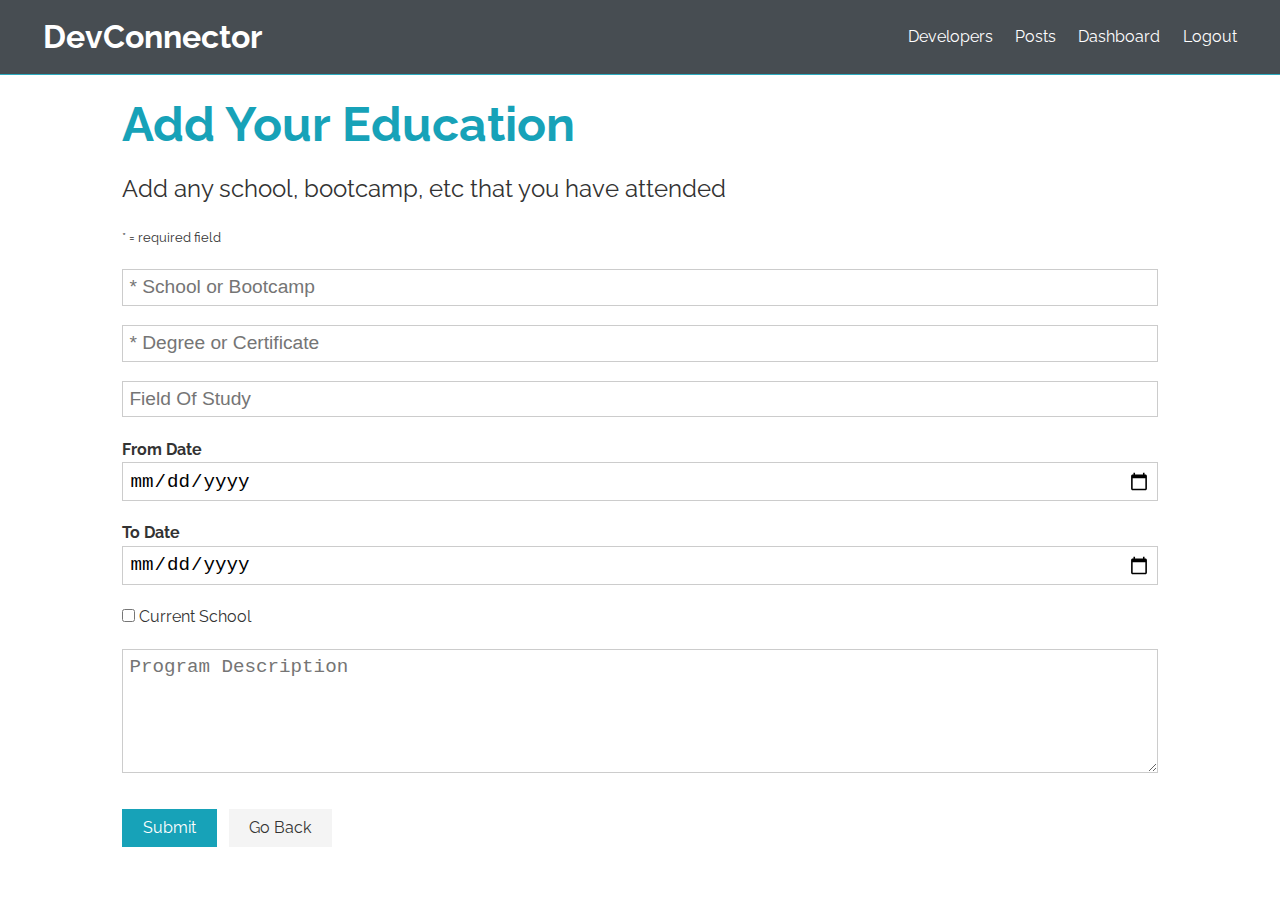
<file: add-education.html>
<!DOCTYPE html>
<html lang="en">
  <head>
    <meta charset="UTF-8" />
    <meta name="viewport" content="width=device-width, initial-scale=1.0" />
    <meta http-equiv="X-UA-Compatible" content="ie=edge" />
    <link
      href="https://fonts.googleapis.com/css?family=Raleway"
      rel="stylesheet"
    />
    <link
      rel="stylesheet"
      href="https://use.fontawesome.com/releases/v5.8.1/css/all.css"
      integrity="sha384-50oBUHEmvpQ+1lW4y57PTFmhCaXp0ML5d60M1M7uH2+nqUivzIebhndOJK28anvf"
      crossorigin="anonymous"
    />

    <link rel="stylesheet" href="css/style.min.css" />
    <title>Welcome To The Developer Connector</title>
  </head>
  <body>
    <nav class="navbar bg-dark">
      <h1>
        <a href="index.html"><i class="fas fa-code"></i> DevConnector</a>
      </h1>
      <ul>
        <li><a href="profiles.html">Developers</a></li>
        <li><a href="posts.html">Posts</a></li>
        <li>
          <a href="dashboard.html" title="Dashboard"
            ><i class="fas fa-user"></i>
            <span class="hide-sm">Dashboard</span></a
          >
        </li>
        <li>
          <a href="login.html" title="Logout">
            <i class="fas fa-sign-out-alt"></i>
            <span class="hide-sm">Logout</span></a
          >
        </li>
      </ul>
    </nav>
    <section class="container">
      <h1 class="large text-primary">
        Add Your Education
      </h1>
      <p class="lead">
        <i class="fas fa-graduation-cap"></i> Add any school, bootcamp, etc that
        you have attended
      </p>
      <small>* = required field</small>
      <form class="form">
        <div class="form-group">
          <input
            type="text"
            placeholder="* School or Bootcamp"
            name="school"
            required
          />
        </div>
        <div class="form-group">
          <input
            type="text"
            placeholder="* Degree or Certificate"
            name="degree"
            required
          />
        </div>
        <div class="form-group">
          <input type="text" placeholder="Field Of Study" name="fieldofstudy" />
        </div>
        <div class="form-group">
          <h4>From Date</h4>
          <input type="date" name="from" />
        </div>
        <div class="form-group">
          <h4>To Date</h4>
          <input type="date" name="to" />
        </div>
        <div class="form-group">
          <p>
            <input type="checkbox" name="current" value="" /> Current School
          </p>
        </div>
        <div class="form-group">
          <textarea
            name="description"
            cols="30"
            rows="5"
            placeholder="Program Description"
          ></textarea>
        </div>
        <input type="submit" class="btn btn-primary my-1" />
        <a class="btn my-1" href="dashboard.html">Go Back</a>
      </form>
    </section>
  </body>
</html>
</file>
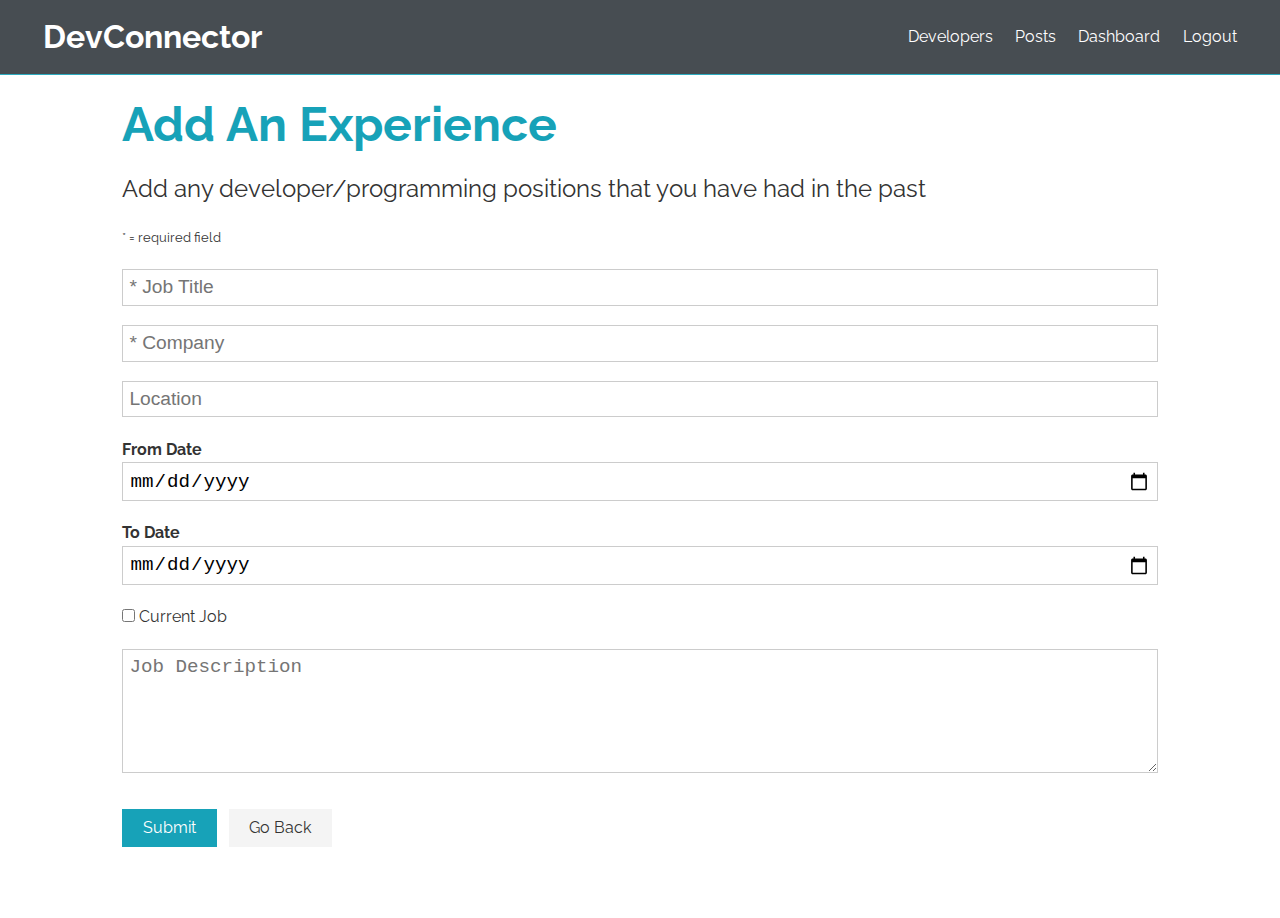
<file: add-experience.html>
<!DOCTYPE html>
<html lang="en">
  <head>
    <meta charset="UTF-8" />
    <meta name="viewport" content="width=device-width, initial-scale=1.0" />
    <meta http-equiv="X-UA-Compatible" content="ie=edge" />
    <link
      href="https://fonts.googleapis.com/css?family=Raleway"
      rel="stylesheet"
    />
    <link
      rel="stylesheet"
      href="https://use.fontawesome.com/releases/v5.8.1/css/all.css"
      integrity="sha384-50oBUHEmvpQ+1lW4y57PTFmhCaXp0ML5d60M1M7uH2+nqUivzIebhndOJK28anvf"
      crossorigin="anonymous"
    />

    <link rel="stylesheet" href="css/style.min.css" />
    <title>Welcome To The Developer Connector</title>
  </head>
  <body>
    <nav class="navbar bg-dark">
      <h1>
        <a href="index.html"><i class="fas fa-code"></i> DevConnector</a>
      </h1>
      <ul>
        <li><a href="profiles.html">Developers</a></li>
        <li><a href="posts.html">Posts</a></li>
        <li>
          <a href="dashboard.html" title="Dashboard"
            ><i class="fas fa-user"></i>
            <span class="hide-sm">Dashboard</span></a
          >
        </li>
        <li>
          <a href="login.html" title="Logout">
            <i class="fas fa-sign-out-alt"></i>
            <span class="hide-sm">Logout</span></a
          >
        </li>
      </ul>
    </nav>
    <section class="container">
      <h1 class="large text-primary">
        Add An Experience
      </h1>
      <p class="lead">
        <i class="fas fa-code-branch"></i> Add any developer/programming
        positions that you have had in the past
      </p>
      <small>* = required field</small>
      <form class="form">
        <div class="form-group">
          <input type="text" placeholder="* Job Title" name="title" required />
        </div>
        <div class="form-group">
          <input type="text" placeholder="* Company" name="company" required />
        </div>
        <div class="form-group">
          <input type="text" placeholder="Location" name="location" />
        </div>
        <div class="form-group">
          <h4>From Date</h4>
          <input type="date" name="from" />
        </div>
        <div class="form-group">
          <h4>To Date</h4>
          <input type="date" name="to" />
        </div>
        <div class="form-group">
          <p><input type="checkbox" name="current" value="" /> Current Job</p>
        </div>
        <div class="form-group">
          <textarea
            name="description"
            cols="30"
            rows="5"
            placeholder="Job Description"
          ></textarea>
        </div>
        <input type="submit" class="btn btn-primary my-1" />
        <a class="btn my-1" href="dashboard.html">Go Back</a>
      </form>
    </section>
  </body>
</html>
</file>
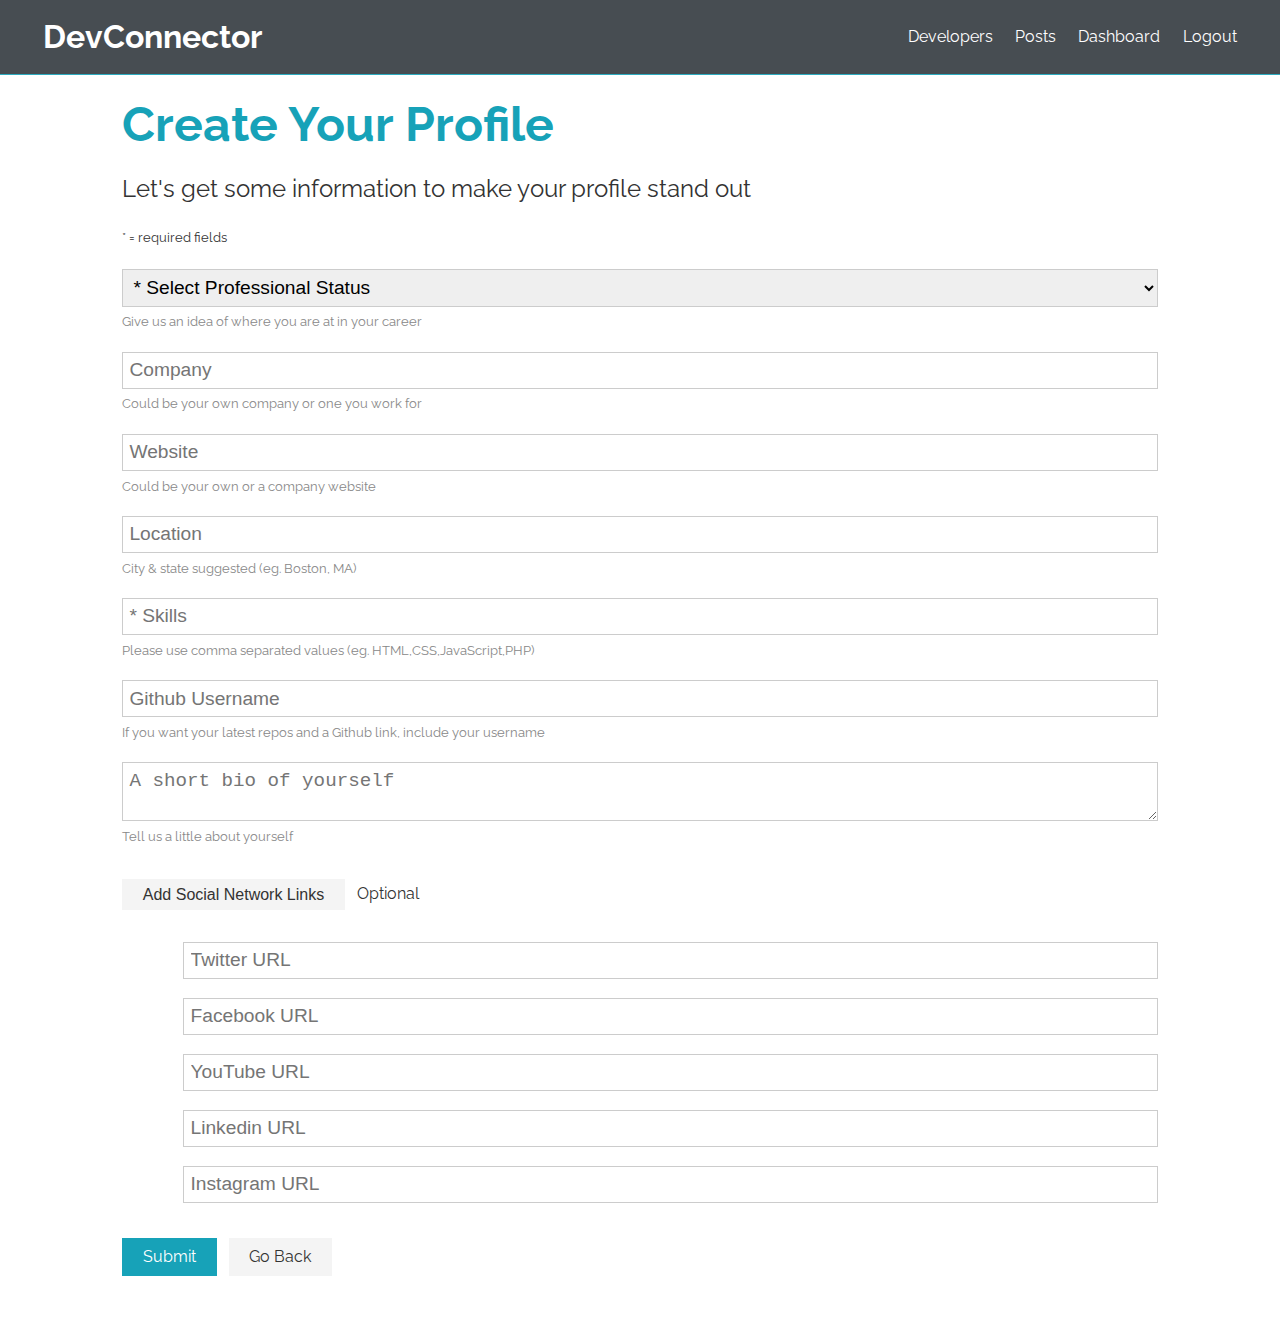
<file: create-profile.html>
<!DOCTYPE html>
<html lang="en">
  <head>
    <meta charset="UTF-8" />
    <meta name="viewport" content="width=device-width, initial-scale=1.0" />
    <meta http-equiv="X-UA-Compatible" content="ie=edge" />
    <link
      rel="stylesheet"
      href="https://use.fontawesome.com/releases/v5.8.1/css/all.css"
      integrity="sha384-50oBUHEmvpQ+1lW4y57PTFmhCaXp0ML5d60M1M7uH2+nqUivzIebhndOJK28anvf"
      crossorigin="anonymous"
    />
    <link
      href="https://fonts.googleapis.com/css?family=Raleway"
      rel="stylesheet"
    />

    <link rel="stylesheet" href="css/style.min.css" />
    <title>Welcome to the DevConnector</title>
  </head>
  <body>
    <nav class="navbar bg-dark">
      <h1>
        <a href="dashboard.html"> <i class="fas fa-code"></i> DevConnector </a>
      </h1>
      <ul>
        <li><a href="profiles.html">Developers</a></li>
        <li><a href="posts.html">Posts</a></li>
        <li>
          <a href="dashboard.html">
            <i class="fas fa-user"></i>
            <span class="hide-sm"> Dashboard</span></a
          >
        </li>
        <li>
          <a href="login.html">
            <i class="fas fa-sign-out-alt"></i>
            <span class="hide-sm"> Logout</span></a
          >
        </li>
      </ul>
    </nav>
    <section class="container">
      <h1 class="large text-primary">
        Create Your Profile
      </h1>
      <p class="lead">
        <i class="fas fa-user"></i> Let's get some information to make your
        profile stand out
      </p>
      <small>* = required fields</small>
      <form class="form">
        <div class="form-group">
          <select name="status">
            <option value="0">* Select Professional Status</option>
            <option value="Developer">Developer</option>
            <option value="Junior Developer">Junior Developer</option>
            <option value="Senior Developer">Senior Developer</option>
            <option value="Manager">Manager</option>
            <option value="Student or Learning">Student or Learning</option>
            <option value="Instructor">Instructor or Teacher</option>
            <option value="Intern">Intern</option>
            <option value="Other">Other</option>
          </select>
          <small class="form-text"
            >Give us an idea of where you are at in your career</small
          >
        </div>
        <div class="form-group">
          <input type="text" placeholder="Company" name="company" />
          <small class="form-text"
            >Could be your own company or one you work for</small
          >
        </div>
        <div class="form-group">
          <input type="text" placeholder="Website" name="website" />
          <small class="form-text"
            >Could be your own or a company website</small
          >
        </div>
        <div class="form-group">
          <input type="text" placeholder="Location" name="location" />
          <small class="form-text"
            >City & state suggested (eg. Boston, MA)</small
          >
        </div>
        <div class="form-group">
          <input type="text" placeholder="* Skills" name="skills" />
          <small class="form-text"
            >Please use comma separated values (eg.
            HTML,CSS,JavaScript,PHP)</small
          >
        </div>
        <div class="form-group">
          <input
            type="text"
            placeholder="Github Username"
            name="githubusername"
          />
          <small class="form-text"
            >If you want your latest repos and a Github link, include your
            username</small
          >
        </div>
        <div class="form-group">
          <textarea placeholder="A short bio of yourself" name="bio"></textarea>
          <small class="form-text">Tell us a little about yourself</small>
        </div>

        <div class="my-2">
          <button type="button" class="btn btn-light">
            Add Social Network Links
          </button>
          <span>Optional</span>
        </div>

        <div class="form-group social-input">
          <i class="fab fa-twitter fa-2x"></i>
          <input type="text" placeholder="Twitter URL" name="twitter" />
        </div>

        <div class="form-group social-input">
          <i class="fab fa-facebook fa-2x"></i>
          <input type="text" placeholder="Facebook URL" name="facebook" />
        </div>

        <div class="form-group social-input">
          <i class="fab fa-youtube fa-2x"></i>
          <input type="text" placeholder="YouTube URL" name="youtube" />
        </div>

        <div class="form-group social-input">
          <i class="fab fa-linkedin fa-2x"></i>
          <input type="text" placeholder="Linkedin URL" name="linkedin" />
        </div>

        <div class="form-group social-input">
          <i class="fab fa-instagram fa-2x"></i>
          <input type="text" placeholder="Instagram URL" name="instagram" />
        </div>
        <input type="submit" class="btn btn-primary my-1" />
        <a class="btn btn-light my-1" href="dashboard.html">Go Back</a>
      </form>
    </section>
  </body>
</html>
</file>
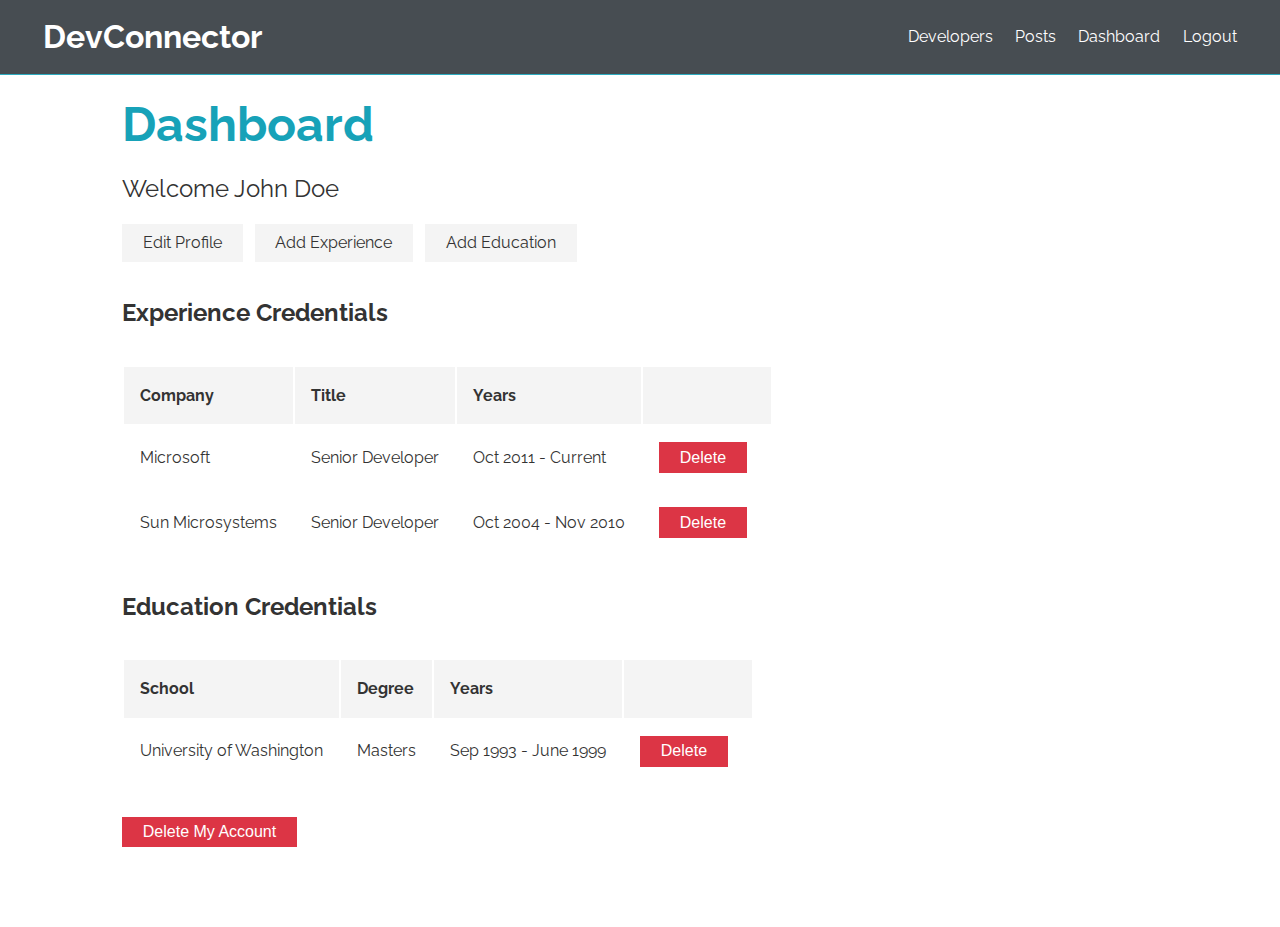
<file: dashboard.html>
<!DOCTYPE html>
<html lang="en">
  <head>
    <meta charset="UTF-8" />
    <meta name="viewport" content="width=device-width, initial-scale=1.0" />
    <meta http-equiv="X-UA-Compatible" content="ie=edge" />
    <link
      rel="stylesheet"
      href="https://use.fontawesome.com/releases/v5.8.1/css/all.css"
      integrity="sha384-50oBUHEmvpQ+1lW4y57PTFmhCaXp0ML5d60M1M7uH2+nqUivzIebhndOJK28anvf"
      crossorigin="anonymous"
    />
    <link
      href="https://fonts.googleapis.com/css?family=Raleway"
      rel="stylesheet"
    />

    <link rel="stylesheet" href="css/style.min.css" />
    <title>Welcome to the DevConnector</title>
  </head>
  <body>
    <nav class="navbar bg-dark">
      <h1>
        <a href="dashboard.html"> <i class="fas fa-code"></i> DevConnector </a>
      </h1>
      <ul>
        <li><a href="profiles.html">Developers</a></li>
        <li><a href="posts.html">Posts</a></li>
        <li>
          <a href="dashboard.html">
            <i class="fas fa-user"></i>
            <span class="hide-sm"> Dashboard</span></a
          >
        </li>
        <li>
          <a href="login.html">
            <i class="fas fa-sign-out-alt"></i>
            <span class="hide-sm"> Logout</span></a
          >
        </li>
      </ul>
    </nav>
    <section class="container">
      <h1 class="large text-primary">
        Dashboard
      </h1>
      <p class="lead"><i class="fas fa-user"></i> Welcome John Doe</p>
      <div class="dash-buttons">
        <a href="create-profile.html" class="btn">
          <i class="fas fa-user-circle text-primary"></i> Edit Profile
        </a>
        <a href="add-experience.html" class="btn">
          <i class="fab fa-black-tie text-primary"></i> Add Experience
        </a>
        <a href="add-education.html" class="btn">
          <i class="fas fa-graduation-cap text-primary"></i> Add Education
        </a>
      </div>

      <h2 class="my-2">
        Experience Credentials
      </h2>
      <table class="table">
        <thead>
          <tr>
            <th>Company</th>
            <th class="hide-sm">Title</th>
            <th class="hide-sm">Years</th>
            <th></th>
          </tr>
        </thead>
        <tbody>
          <tr>
            <td>Microsoft</td>
            <td class="hide-sm">Senior Developer</td>
            <td class="hide-sm">
              Oct 2011 - Current
            </td>
            <td>
              <button class="btn btn-danger">
                Delete
              </button>
            </td>
          </tr>
          <tr>
            <td>Sun Microsystems</td>
            <td class="hide-sm">Senior Developer</td>
            <td class="hide-sm">
              Oct 2004 - Nov 2010
            </td>
            <td>
              <button class="btn btn-danger">
                Delete
              </button>
            </td>
          </tr>
        </tbody>
      </table>

      <h2 class="my-2">
        Education Credentials
      </h2>
      <table class="table">
        <thead>
          <tr>
            <th>School</th>
            <th class="hide-sm">Degree</th>
            <th class="hide-sm">Years</th>
            <th></th>
          </tr>
        </thead>
        <tbody>
          <tr>
            <td>University of Washington</td>
            <td class="hide-sm">Masters</td>
            <td class="hide-sm">
              Sep 1993 - June 1999
            </td>
            <td>
              <button class="btn btn-danger">
                Delete
              </button>
            </td>
          </tr>
        </tbody>
      </table>

      <div class="my-2">
        <button class="btn btn-danger">
          <i class="fas fa-user-minus"></i> Delete My Account
        </button>
      </div>
    </section>
  </body>
</html>
</file>
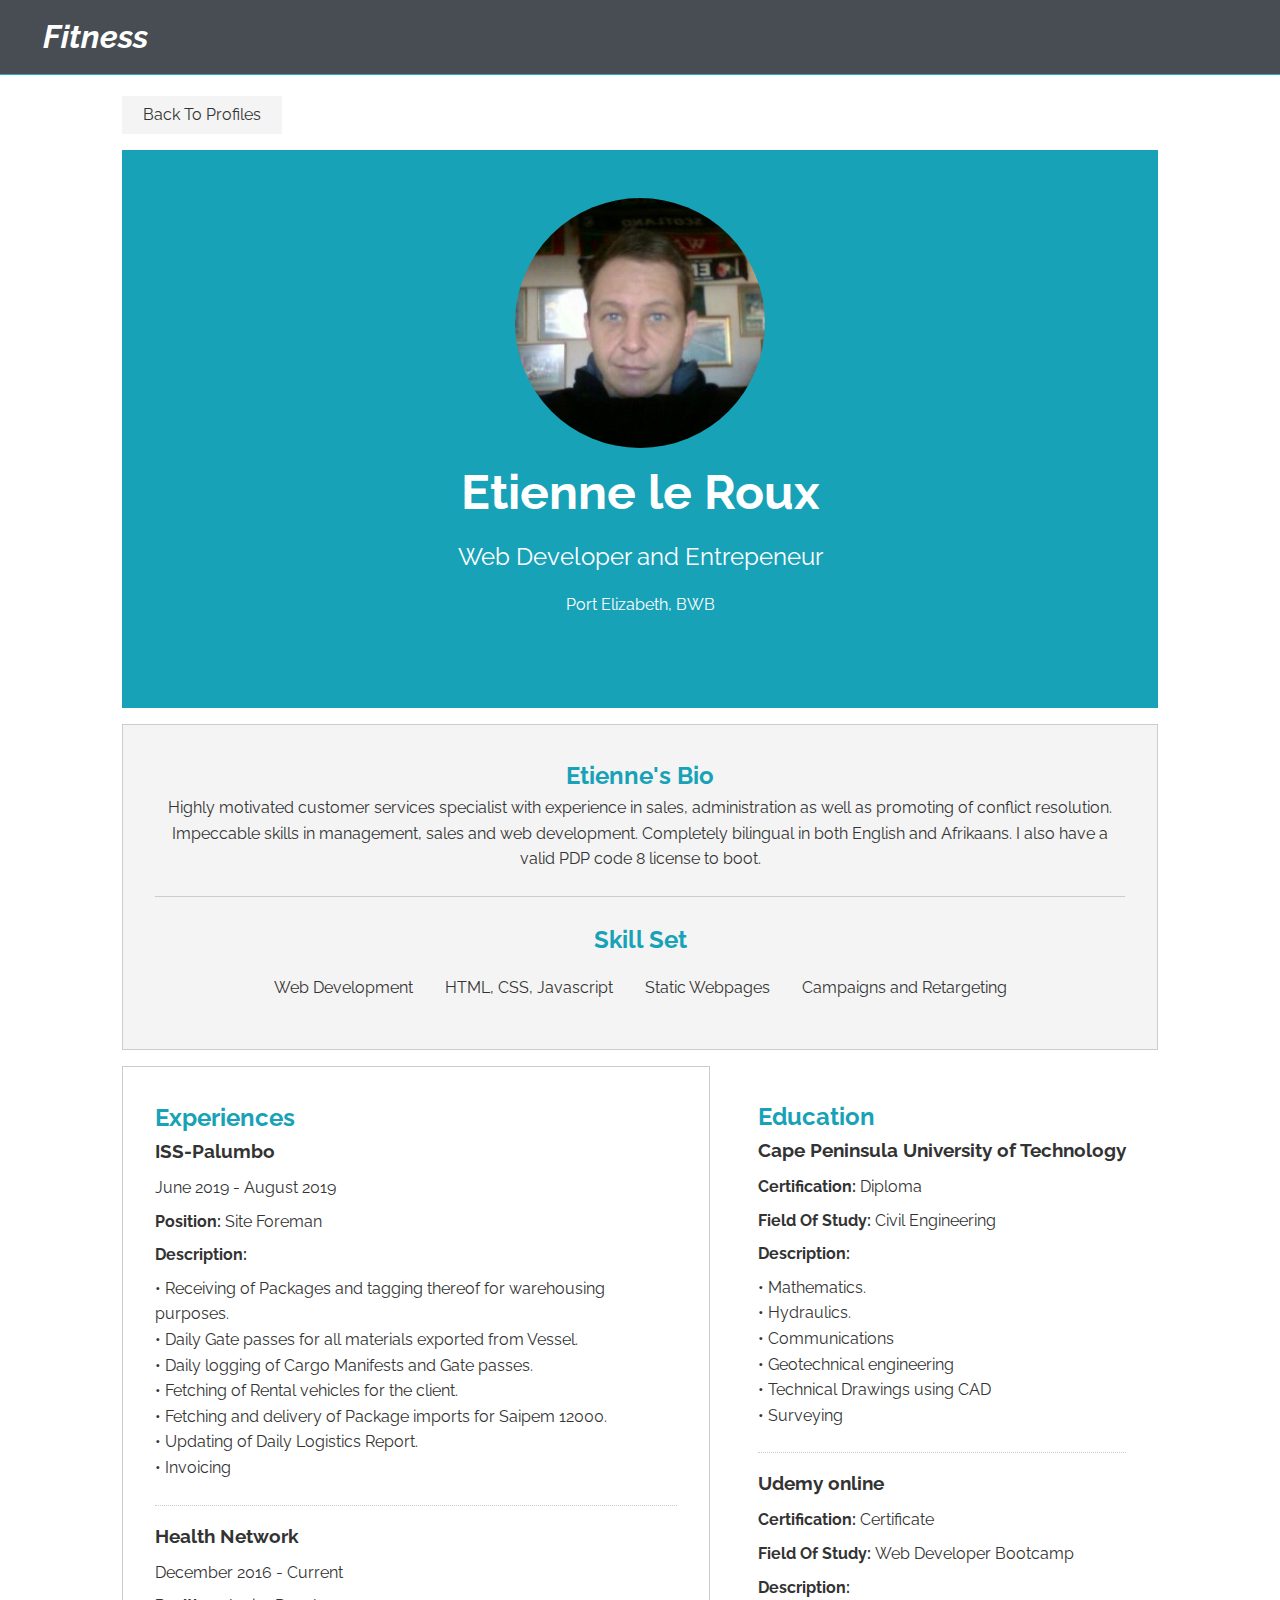
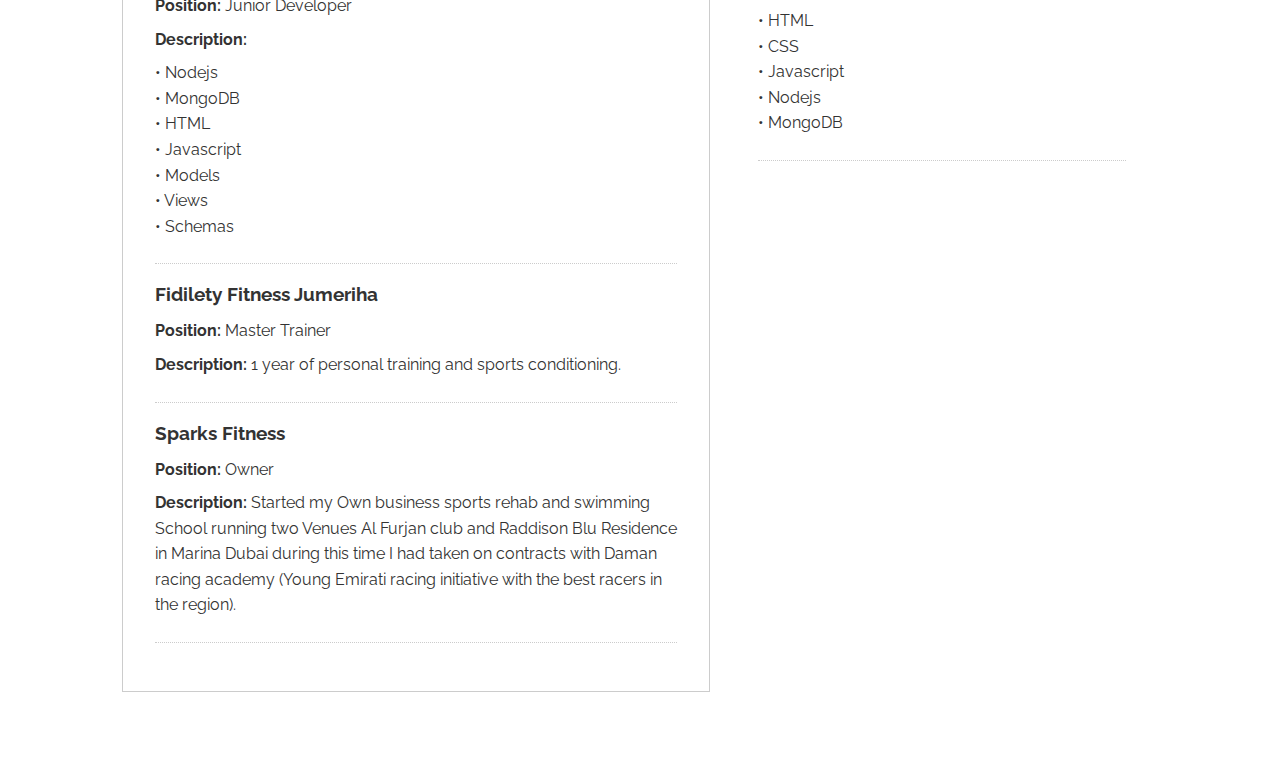
<file: etienne.html>
<!DOCTYPE html>
<html lang="en">
  <head>
    <meta charset="UTF-8" />
    <meta name="viewport" content="width=device-width, initial-scale=1.0" />
    <meta http-equiv="X-UA-Compatible" content="ie=edge" />
    <link
      rel="stylesheet"
      href="https://use.fontawesome.com/releases/v5.8.1/css/all.css"
      integrity="sha384-50oBUHEmvpQ+1lW4y57PTFmhCaXp0ML5d60M1M7uH2+nqUivzIebhndOJK28anvf"
      crossorigin="anonymous"
    />
    <link
      href="https://fonts.googleapis.com/css?family=Raleway"
      rel="stylesheet"
    />

    <link rel="stylesheet" href="css/style.min.css" />
    <title>Welcome to the FitnessConnect</title>
  </head>
  <body>
    <nav class="navbar bg-dark">
      <h1>
        <a href="index.html"> <i class="fas fa-dumbbell"> Fitness</i>
      </h1>
      <!-- <ul>
        <li><a href="profiles.html">Trainers</a></li>
        <li><a href="register.html">Register</a></li>
        <li><a href="login.html">Login</a></li>
      </ul> -->
    </nav>
    <section class="container">
      <a href="profiles.html" class="btn">Back To Profiles</a>

      <div class="profile-grid my-1">
        <!-- Top -->
        <div class="profile-top bg-primary p-2">
          <img
            class="round-img my-1"
            src="./img/me.jpg"
            alt=""
          />

          <h1 class="large">Etienne le Roux</h1>
          <p class="lead">Web Developer and Entrepeneur</p>
          <p>Port Elizabeth, BWB</p>
          <div class="icons my-1">
            <a href="#">
              <i class="fas fa-globe fa-2x"></i>
            </a>
            <a href="#">
              <i class="fab fa-twitter fa-2x"></i>
            </a>
            <a href="#">
              <i class="fab fa-facebook fa-2x"></i>
            </a>
            <a href="#">
              <i class="fab fa-linkedin fa-2x"></i>
            </a>
            <a href="#">
              <i class="fab fa-instagram fa-2x"></i>
            </a>
          </div>
        </div>
        <!-- About -->
        <div class="profile-about bg-light p-2">
          <h2 class="text-primary">Etienne's Bio</h2>
          <p>
            Highly motivated customer services specialist with experience in sales, administration as well as promoting of conflict resolution. Impeccable skills in management, sales and web development. Completely bilingual in both English and Afrikaans. I also have a valid PDP code 8 license to boot.
          </p>
          <div class="line"></div>
          <h2 class="text-primary">Skill Set</h2>
          <div class="skills">
            <div class="p-1"><i class="fas fa-check"></i> Web Development</div>
            <div class="p-1"><i class="fas fa-check"></i> HTML, CSS, Javascript</div>
            <div class="p-1"><i class="fas fa-check"></i> Static Webpages</div>
            <div class="p-1"><i class="fas fa-check"></i> Campaigns and Retargeting</div>
          </div>
        </div>
        <!-- Experience -->
        <div class="profile-exp bg-white p-2">
          <h2 class="text-primary">Experiences</h2>
          <div>
            <h3>ISS-Palumbo</h3>
            <p>June 2019 - August 2019</p>
            <p><strong>Position: </strong> Site Foreman</p>
            <p>
              <strong>Description: </strong> 
              <ul>
                <li>• Receiving of Packages and tagging thereof for warehousing purposes.</li>
                <li>• Daily Gate passes for all materials exported from Vessel.</li> 
                <li>• Daily logging of Cargo Manifests and Gate passes.</li> 
                <li>• Fetching of Rental vehicles for the client.</li> 
                <li>• Fetching and delivery of Package imports for Saipem 12000.</li>
                <li>• Updating of Daily Logistics Report.</li>
                <li>• Invoicing</li> 
              </ul>
            </p>
          </div>
          <div>
            <h3>Health Network</h3>
            <p>December 2016 - Current</p>
            <p><strong>Position: </strong> Junior Developer</p>
            <p>
              <strong>Description: </strong>
              <ul>
                <li>• Nodejs</li>
                <li>• MongoDB</li> 
                <li>• HTML</li> 
                <li>• Javascript</li> 
                <li>• Models</li> 
                <li>• Views</li> 
                <li>• Schemas</li>              
              </ul>
            </p>
          </div>
          <div>
            <h3>Fidilety Fitness Jumeriha</h3>
            <p></p>
            <p><strong>Position: </strong> Master Trainer</p>
            <p>
              <strong>Description: </strong> 1 year of personal training and sports conditioning.
            </p>
          </div>
          <div>
            <h3>Sparks Fitness</h3>
            <p></p>
            <p><strong>Position: </strong> Owner</p>
            <p>
              <strong>Description: </strong>Started my Own business sports rehab and swimming School running two Venues Al Furjan club and Raddison Blu Residence in Marina Dubai during this time I had taken on contracts with Daman racing academy (Young Emirati racing initiative with the best racers in the region).
            </p>
          </div>
        </div>
        <!-- Education -->
        <div class="profile-edu bg-white p-2">
          <h2 class="text-primary">Education</h2>
          <div>
            <h3>Cape Peninsula University of Technology</h3>
            <p></p>
            <p><strong>Certification: </strong> Diploma</p>
            <p><strong>Field Of Study: </strong> Civil Engineering</p>
            <p>
              <strong>Description: </strong>
              <ul>
                <li>• Mathematics.</li>
                <li>• Hydraulics.</li> 
                <li>• Communications</li> 
                <li>• Geotechnical engineering</li> 
                <li>• Technical Drawings using CAD</li>
                <li>• Surveying</li>
              </ul> 
            </p>
          </div>
          <div>
            <h3>Udemy online</h3>
            <p></p>
            <p><strong>Certification: </strong> Certificate</p>
            <p><strong>Field Of Study: </strong> Web Developer Bootcamp</p>
            <p>
              <strong>Description: </strong> 
              <ul>
              <li>• HTML</li>
              <li>• CSS</li> 
              <li>• Javascript</li> 
              <li>• Nodejs</li> 
              <li>• MongoDB</li>
              </ul>
            </p>
          </div>
        </div>

        </div>
      </div>
    </section>
  </body>
</html>
</file>
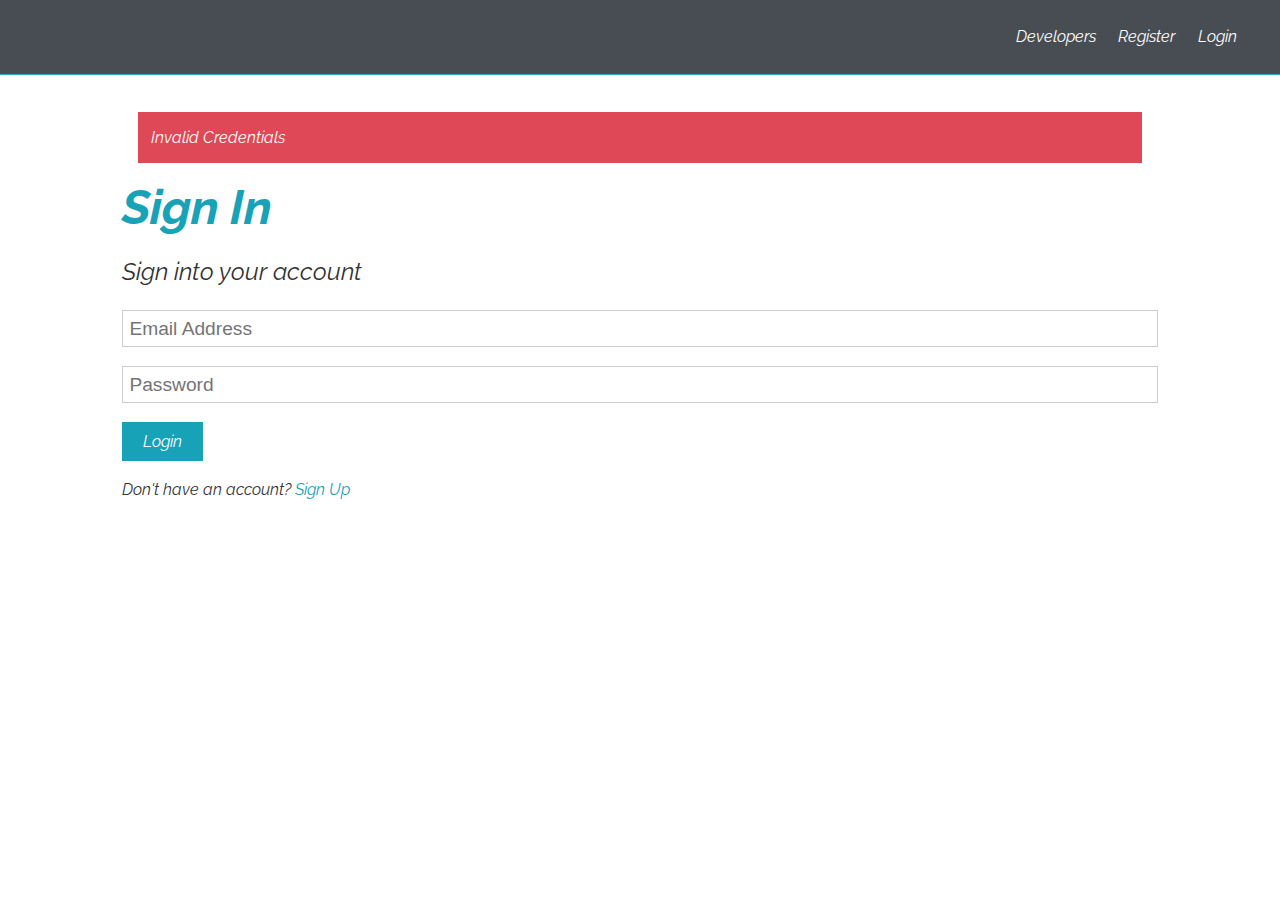
<file: login.html>
<!DOCTYPE html>
<html lang="en">
  <head>
    <meta charset="UTF-8" />
    <meta name="viewport" content="width=device-width, initial-scale=1.0" />
    <meta http-equiv="X-UA-Compatible" content="ie=edge" />
    <link
      rel="stylesheet"
      href="https://use.fontawesome.com/releases/v5.8.1/css/all.css"
      integrity="sha384-50oBUHEmvpQ+1lW4y57PTFmhCaXp0ML5d60M1M7uH2+nqUivzIebhndOJK28anvf"
      crossorigin="anonymous"
    />
    <link
      href="https://fonts.googleapis.com/css?family=Raleway"
      rel="stylesheet"
    />

    <link rel="stylesheet" href="css/style.min.css" />
    <title>Welcome to the DevConnector</title>
  </head>
  <body>
    <nav class="navbar bg-dark">
      <h1>
        <a href="dashboard.html"> <i i class="fas fa-dumbbell" Fitness </a>
      </h1>
      <ul>
        <li><a href="profiles.html">Developers</a></li>
        <li><a href="register.html">Register</a></li>
        <li><a href="login.html">Login</a></li>
      </ul>
    </nav>
    <section class="container">
      <!-- Alert -->
      <div class="alert alert-danger">
        Invalid Credentials
      </div>

      <h1 class="large text-primary">
        Sign In
      </h1>
      <p class="lead"><i class="fas fa-user"></i> Sign into your account</p>
      <form action="dashboard.html" class="form">
        <div class="form-group">
          <input type="email" placeholder="Email Address" />
        </div>
        <div class="form-group">
          <input type="password" placeholder="Password" minlength="6" />
        </div>
        <input type="submit" value="Login" class="btn btn-primary" />
      </form>
      <p class="my-1">
        Don't have an account? <a href="register.html">Sign Up</a>
      </p>
    </section>
  </body>
</html>
</file>
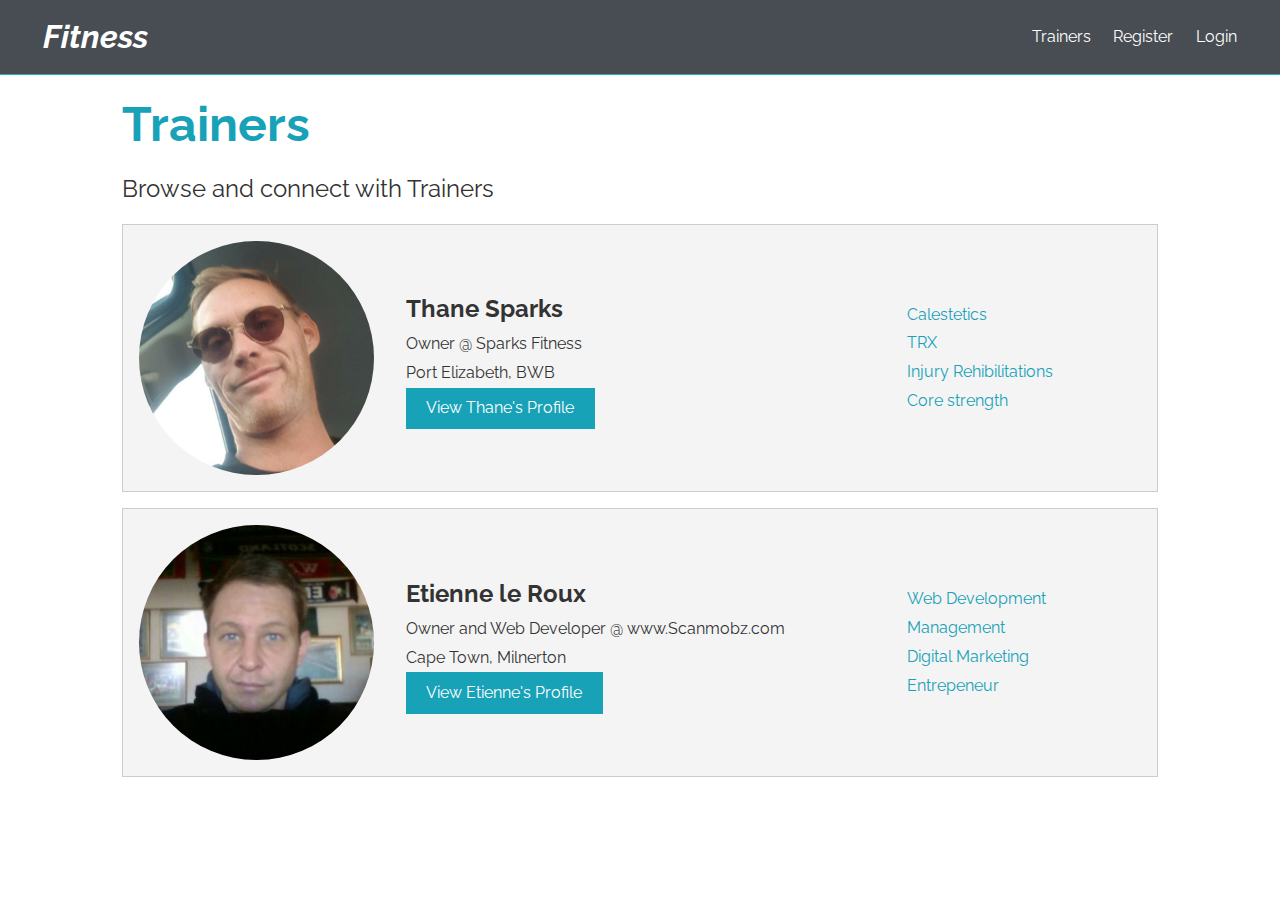
<file: profiles.html>
<!DOCTYPE html>
<html lang="en">
  <head>
    <meta charset="UTF-8" />
    <meta name="viewport" content="width=device-width, initial-scale=1.0" />
    <meta http-equiv="X-UA-Compatible" content="ie=edge" />
    <link
      rel="stylesheet"
      href="https://use.fontawesome.com/releases/v5.8.1/css/all.css"
      integrity="sha384-50oBUHEmvpQ+1lW4y57PTFmhCaXp0ML5d60M1M7uH2+nqUivzIebhndOJK28anvf"
      crossorigin="anonymous"
    />
    <link
      href="https://fonts.googleapis.com/css?family=Raleway"
      rel="stylesheet"
    />

    <link rel="stylesheet" href="css/style.min.css" />
    <title>Welcome to Fitness Connect</title>
  </head>
  <body>
    <nav class="navbar bg-dark">
      <h1>
        <a href="index.html"> <i class="fas fa-dumbbell"> Fitness</i>
      </h1>
      <ul>
        <li><a href="profiles.html">Trainers</a></li>
        <li><a href="register.html">Register</a></li>
        <li><a href="login.html">Login</a></li>
      </ul>
    </nav>
    <section class="container">
      <h1 class="large text-primary">
        Trainers
      </h1>
      <p class="lead">
        <i class="fab fa-connectdevelop"></i> Browse and connect with Trainers
      </p>
      <div class="profiles">
        <div class="profile bg-light">
          <img
            class="round-img"
            src="./img/Thane.png"
            alt=""
          />

          <div>
            <h2>Thane Sparks</h2>
            <p>Owner @ Sparks Fitness</p>
            <p>Port Elizabeth, BWB</p>
            <a href="thane.html" class="btn btn-primary">
              View Thane's Profile
            </a>
          </div>
          <ul>
            <li class="text-primary"><i class="fas fa-check"></i> Calestetics</li>
            <li class="text-primary"><i class="fas fa-check"></i> TRX</li>
            <li class="text-primary">
              <i class="fas fa-check"></i> Injury Rehibilitations
            </li>
            <li class="text-primary"><i class="fas fa-check"></i>Core strength</li>
          </ul>
        </div>

        <div class="profile bg-light">
          <img
            class="round-img"
            src="./img/me.jpg"
            alt=""
          />
          <div>
            <h2>Etienne le Roux</h2>
            <p>Owner and Web Developer @ www.Scanmobz.com</p>
            <p>Cape Town, Milnerton</p>
            <a href="etienne.html" class="btn btn-primary">
              View Etienne's Profile
            </a>
          </div>

          <ul>
            <li class="text-primary"><i class="fas fa-check"><a href="/dist/create-profile.html"></i> Web Development</li></a>
            <li class="text-primary"><i class="fas fa-check"></i> Management</li>
            <li class="text-primary"><i class="fas fa-check"></i> Digital Marketing</li>
            <li class="text-primary"><i class="fas fa-check"></i> Entrepeneur</li>
          </ul>
        </div>

        </div>
      </div>
    </section>
  </body>
</html>
</file>
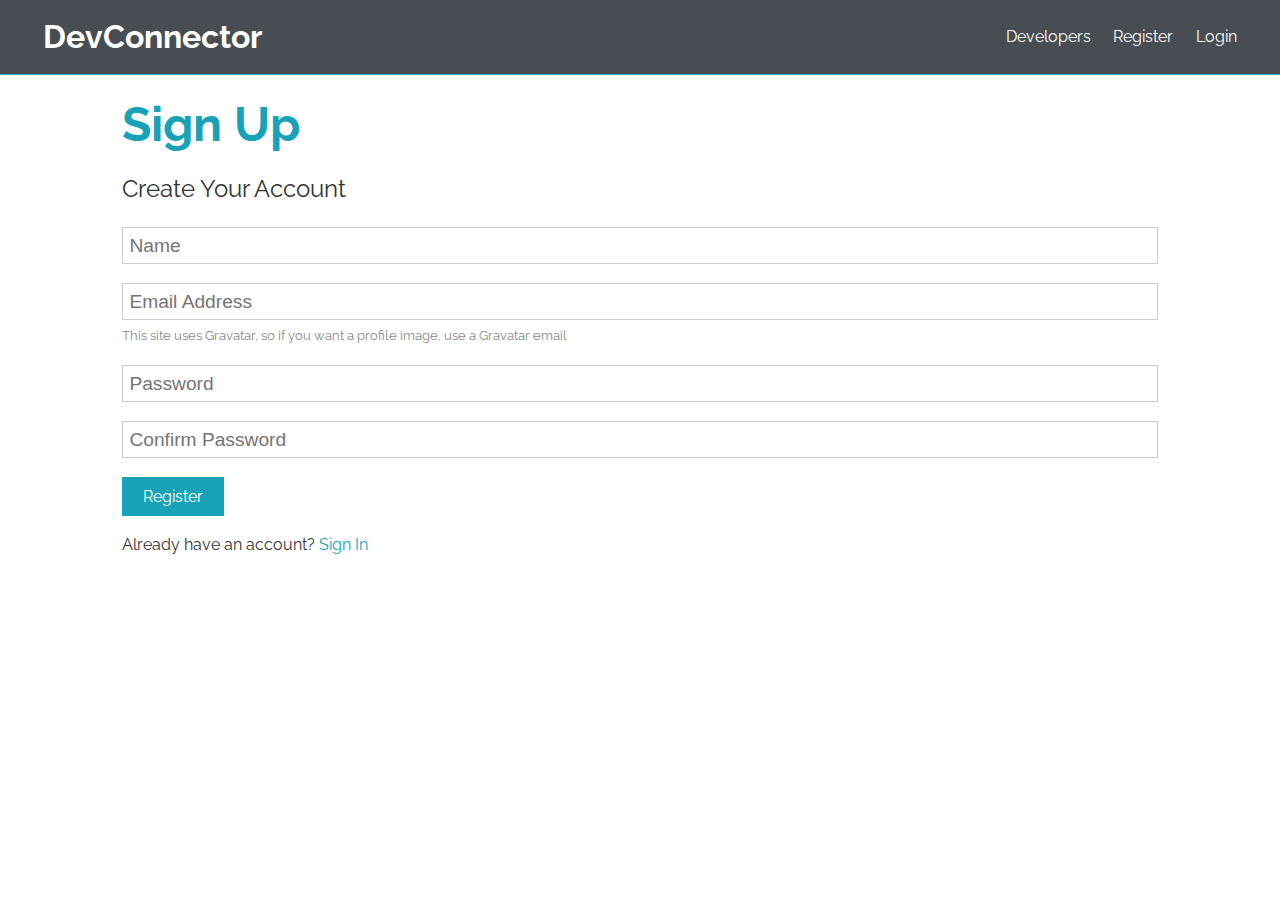
<file: register.html>
<!DOCTYPE html>
<html lang="en">
  <head>
    <meta charset="UTF-8" />
    <meta name="viewport" content="width=device-width, initial-scale=1.0" />
    <meta http-equiv="X-UA-Compatible" content="ie=edge" />
    <link
      rel="stylesheet"
      href="https://use.fontawesome.com/releases/v5.8.1/css/all.css"
      integrity="sha384-50oBUHEmvpQ+1lW4y57PTFmhCaXp0ML5d60M1M7uH2+nqUivzIebhndOJK28anvf"
      crossorigin="anonymous"
    />
    <link
      href="https://fonts.googleapis.com/css?family=Raleway"
      rel="stylesheet"
    />

    <link rel="stylesheet" href="css/style.min.css" />
    <title>Welcome to the DevConnector</title>
  </head>
  <body>
    <nav class="navbar bg-dark">
      <h1>
        <a href="dashboard.html"> <i class="fas fa-code"></i> DevConnector </a>
      </h1>
      <ul>
        <li><a href="profiles.html">Developers</a></li>
        <li><a href="register.html">Register</a></li>
        <li><a href="login.html">Login</a></li>
      </ul>
    </nav>
    <section class="container">
      <h1 class="large text-primary">
        Sign Up
      </h1>
      <p class="lead"><i class="fas fa-user"></i> Create Your Account</p>
      <form action="dashboard.html" class="form">
        <div class="form-group">
          <input type="text" placeholder="Name" required />
        </div>
        <div class="form-group">
          <input type="email" placeholder="Email Address" />
          <small class="form-text">
            This site uses Gravatar, so if you want a profile image, use a
            Gravatar email
          </small>
        </div>
        <div class="form-group">
          <input type="password" placeholder="Password" minlength="6" />
        </div>
        <div class="form-group">
          <input type="password" placeholder="Confirm Password" minlength="6" />
        </div>
        <input type="submit" value="Register" class="btn btn-primary" />
      </form>
      <p class="my-1">
        Already have an account? <a href="login.html">Sign In</a>
      </p>
    </section>
  </body>
</html>
</file>
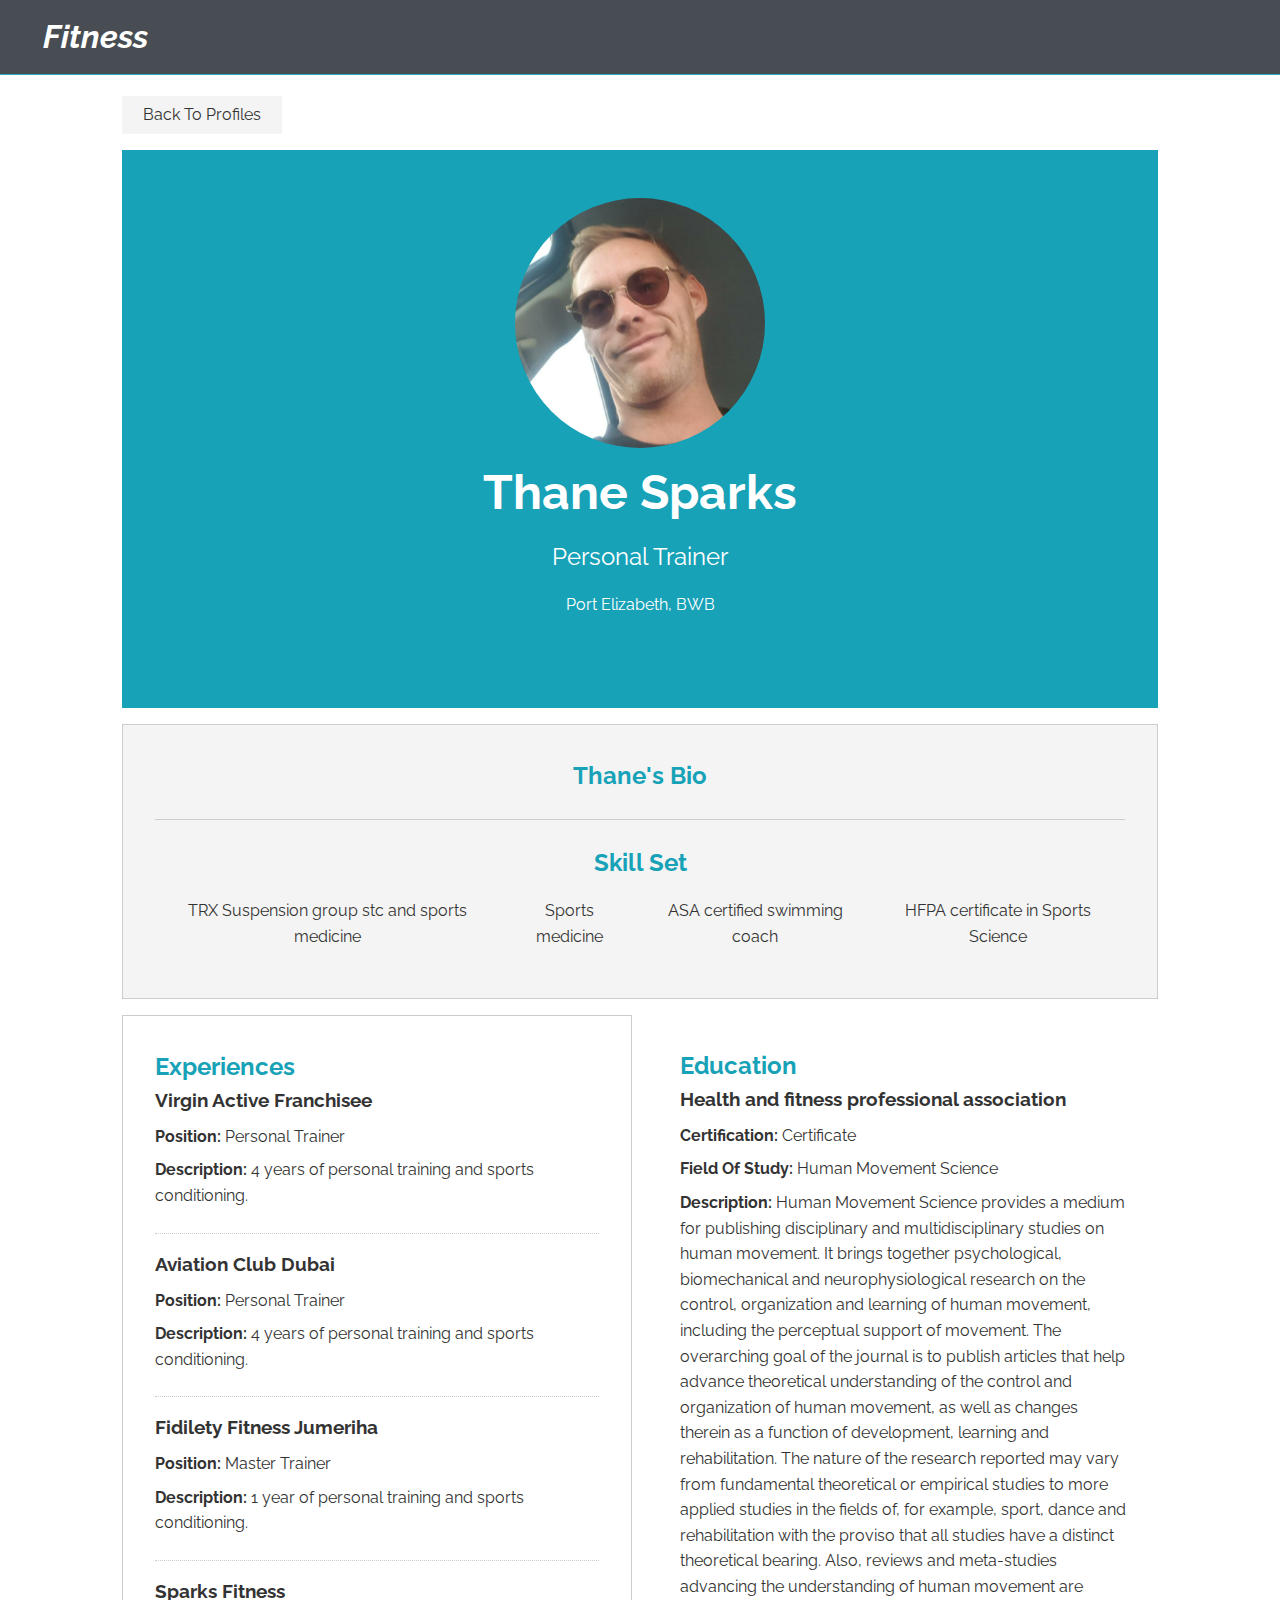
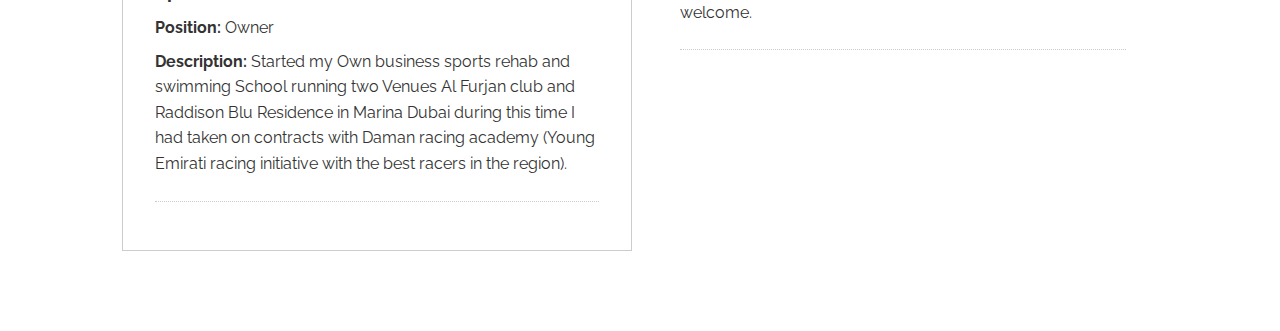
<file: thane.html>
<!DOCTYPE html>
<html lang="en">
  <head>
    <meta charset="UTF-8" />
    <meta name="viewport" content="width=device-width, initial-scale=1.0" />
    <meta http-equiv="X-UA-Compatible" content="ie=edge" />
    <link
      rel="stylesheet"
      href="https://use.fontawesome.com/releases/v5.8.1/css/all.css"
      integrity="sha384-50oBUHEmvpQ+1lW4y57PTFmhCaXp0ML5d60M1M7uH2+nqUivzIebhndOJK28anvf"
      crossorigin="anonymous"
    />
    <link
      href="https://fonts.googleapis.com/css?family=Raleway"
      rel="stylesheet"
    />

    <link rel="stylesheet" href="css/style.min.css" />
    <title>Welcome to the FitnessConnect</title>
  </head>
  <body>
    <nav class="navbar bg-dark">
      <h1>
        <a href="index.html"> <i class="fas fa-dumbbell"> Fitness</i>
      </h1>
      <!-- <ul>
        <li><a href="profiles.html">Trainers</a></li>
        <li><a href="register.html">Register</a></li>
        <li><a href="login.html">Login</a></li>
      </ul> -->
    </nav>
    <section class="container">
      <a href="profiles.html" class="btn">Back To Profiles</a>

      <div class="profile-grid my-1">
        <!-- Top -->
        <div class="profile-top bg-primary p-2">
          <img
            class="round-img my-1"
            src="./img/Thane.png"
            alt=""
          />

          <h1 class="large">Thane Sparks</h1>
          <p class="lead">Personal Trainer</p>
          <p>Port Elizabeth, BWB</p>
          <div class="icons my-1">
            <a href="#">
              <i class="fas fa-globe fa-2x"></i>
            </a>
            <a href="#">
              <i class="fab fa-twitter fa-2x"></i>
            </a>
            <a href="https://www.facebook.com/thane.sparks">
              <i class="fab fa-facebook fa-2x"></i>
            </a>
            <a href="#">
              <i class="fab fa-linkedin fa-2x"></i>
            </a>
            <a href="https://www.instagram.com/sparksthane/">
              <i class="fab fa-instagram fa-2x"></i>
            </a>
          </div>
        </div>
        <!-- About -->
        <div class="profile-about bg-light p-2">
          <h2 class="text-primary">Thane's Bio</h2>
          <p>
           
          </p>
          <div class="line"></div>
          <h2 class="text-primary">Skill Set</h2>
          <div class="skills">
            <div class="p-1"><i class="fas fa-check"></i> TRX Suspension group stc and sports medicine</div>
            <div class="p-1"><i class="fas fa-check"></i> Sports medicine</div>
            <div class="p-1"><i class="fas fa-check"></i> ASA certified swimming coach</div>
            <div class="p-1"><i class="fas fa-check"></i> HFPA certificate in Sports Science</div>
          </div>
        </div>
        <!-- Experience -->
        <div class="profile-exp bg-white p-2">
          <h2 class="text-primary">Experiences</h2>
          <div>
            <h3>Virgin Active Franchisee</h3>
            <p></p>
            <p><strong>Position: </strong> Personal Trainer</p>
            <p>
              <strong>Description: </strong> 4 years of personal training and sports conditioning.
            </p>
          </div>
          <div>
            <h3>Aviation Club Dubai</h3>
            <p></p>
            <p><strong>Position: </strong> Personal Trainer</p>
            <p>
              <strong>Description: </strong> 4 years of personal training and sports conditioning.
            </p>
          </div>
          <div>
            <h3>Fidilety Fitness Jumeriha</h3>
            <p></p>
            <p><strong>Position: </strong> Master Trainer</p>
            <p>
              <strong>Description: </strong> 1 year of personal training and sports conditioning.
            </p>
          </div>
          <div>
            <h3>Sparks Fitness</h3>
            <p></p>
            <p><strong>Position: </strong> Owner</p>
            <p>
              <strong>Description: </strong>Started my Own business sports rehab and swimming School running two Venues Al Furjan club and Raddison Blu Residence in Marina Dubai during this time I had taken on contracts with Daman racing academy (Young Emirati racing initiative with the best racers in the region).
            </p>
          </div>
        </div>
        <!-- Education -->
        <div class="profile-edu bg-white p-2">
          <h2 class="text-primary">Education</h2>
          <div>
            <h3>Health and fitness professional association</h3>
            <p></p>
            <p><strong>Certification: </strong> Certificate</p>
            <p><strong>Field Of Study: </strong> Human Movement Science</p>
            <p>
              <strong>Description: </strong> Human Movement Science provides a medium for publishing disciplinary and multidisciplinary studies on human movement. It brings together psychological, biomechanical and neurophysiological research on the control, organization and learning of human movement, including the perceptual support of movement. The overarching goal of the journal is to publish articles that help advance theoretical understanding of the control and organization of human movement, as well as changes therein as a function of development, learning and rehabilitation. The nature of the research reported may vary from fundamental theoretical or empirical studies to more applied studies in the fields of, for example, sport, dance and rehabilitation with the proviso that all studies have a distinct theoretical bearing. Also, reviews and meta-studies advancing the understanding of human movement are welcome.
            </p>
          </div>
        </div>

        </div>
      </div>
    </section>
  </body>
</html>
</file>
<file: css/style.min.css>
.m-1{margin:1rem}.my-1{margin:1rem 0}.p-1{padding:1rem}.py-1{padding:1rem 0}.m-2{margin:2rem}.my-2{margin:2rem 0}.p-2{padding:2rem}.py-2{padding:2rem 0}.m-3{margin:3rem}.my-3{margin:3rem 0}.p-3{padding:3rem}.py-3{padding:3rem 0}.m-4{margin:4rem}.my-4{margin:4rem 0}.p-4{padding:4rem}.py-4{padding:4rem 0}.m-5{margin:5rem}.my-5{margin:5rem 0}.p-5{padding:5rem}.py-5{padding:5rem 0}.container{max-width:1100px;margin:auto;overflow:hidden;padding:0 2rem;margin-top:6rem;margin-bottom:3rem}.x-large{font-size:4rem;line-height:1.2;margin-bottom:1rem}.large{font-size:3rem;line-height:1.2;margin-bottom:1rem}.lead{font-size:1.5rem;margin-bottom:1rem}.text-primary{color:#17a2b8}.round-img{border-radius:50%}.line{height:1px;background:#ccc;margin:1.5rem 0}.bg-primary{background-color:#17a2b8;color:#fff}.bg-light{background-color:#f4f4f4;color:#333;border:#ccc 1px solid}.bg-dark{background-color:#343a40;color:#fff}.bg-success{background-color:#28a745;color:#fff}.bg-danger{background-color:#dc3545;color:#fff}.bg-white{background-color:#fff;color:#333;border:#ccc 1px solid}.btn{display:inline-block;background:#f4f4f4;color:#333;padding:0.4rem 1.3rem;border:none;cursor:pointer;font-size:1rem;margin-right:0.5rem;outline:none;-webkit-transition:all 0.2s ease-in;transition:all 0.2s ease-in}.btn.btn-primary{background-color:#17a2b8;color:#fff}.btn.btn-primary:hover{background:#1ab6cf}.btn.btn-dark{background-color:#343a40;color:#fff}.btn.btn-dark:hover{background:#3f474e}.btn.btn-success{background-color:#28a745;color:#fff}.btn.btn-success:hover{background:#2dbc4e}.btn.btn-danger{background-color:#dc3545;color:#fff}.btn.btn-danger:hover{background:#e04b59}.btn:hover{background:#626d78;color:#fff}.alert{padding:0.8rem;margin:1rem;opacity:0.9;background:#f4f4f4;color:#333}.alert.alert-primary{background-color:#17a2b8;color:#fff}.alert.alert-dark{background-color:#343a40;color:#fff}.alert.alert-success{background-color:#28a745;color:#fff}.alert.alert-danger{background-color:#dc3545;color:#fff}.badge{font-size:0.8rem;padding:0.1rem;text-align:center;margin:0.3rem;background:#f4f4f4;color:#333}.badge.badge-primary{background-color:#17a2b8;color:#fff}.badge.badge-dark{background-color:#343a40;color:#fff}.badge.badge-success{background-color:#28a745;color:#fff}.badge.badge-danger{background-color:#dc3545;color:#fff}.dark-overlay{height:100%;width:100%;position:absolute;top:0;left:0;background-color:rgba(0,0,0,0.7)}.table th,.table td{padding:1rem;text-align:left}.table th{background:#f4f4f4}.form-group{margin:1.2rem 0}.form-text{display:block;margin-top:0.3rem;color:#888}.form input[type='text'],.form input[type='email'],.form input[type='password'],.form input[type='date'],.form select,.form textarea{display:block;width:100%;padding:0.4rem;font-size:1.2rem;border:1px solid #ccc}.form input[type='submit']{font:inherit}.form .social-input{display:-webkit-box;display:-ms-flexbox;display:flex}.form .social-input i{padding:0.5rem;width:4rem}.form .social-input i.fa-twitter{color:#38a1f3}.form .social-input i.fa-facebook{color:#3b5998}.form .social-input i.fa-instagram{color:#3f729b}.form .social-input i.fa-youtube{color:#c4302b}.form .social-input i.fa-linkedin{color:#0077b5}*{-webkit-box-sizing:border-box;box-sizing:border-box;margin:0;padding:0}body{font-family:'Raleway', sans-serif;font-size:1rem;line-height:1.6;background-color:#fff;color:#333}a{text-decoration:none;color:#17a2b8}ul{list-style:none}img{width:100%}.navbar{display:-webkit-box;display:-ms-flexbox;display:flex;-webkit-box-align:center;-ms-flex-align:center;align-items:center;-webkit-box-pack:justify;-ms-flex-pack:justify;justify-content:space-between;padding:0.7rem 2rem;position:fixed;z-index:1;width:100%;top:0;border-bottom:solid 1px #17a2b8;opacity:0.9}.navbar ul{display:-webkit-box;display:-ms-flexbox;display:flex}.navbar a{color:#fff;padding:0.45rem;margin:0 0.25rem}.navbar a:hover{color:#17a2b8}.landing{position:relative;background:url("../img/trx1.jpg") no-repeat center center/cover;height:100vh}.landing-inner{color:#fff;height:100%;display:-webkit-box;display:-ms-flexbox;display:flex;-webkit-box-orient:vertical;-webkit-box-direction:normal;-ms-flex-direction:column;flex-direction:column;width:80%;margin:auto;-webkit-box-align:center;-ms-flex-align:center;align-items:center;-webkit-box-pack:center;-ms-flex-pack:center;justify-content:center;text-align:center}.profile{display:-ms-grid;display:grid;-ms-grid-columns:2fr 4fr 2fr;grid-template-columns:2fr 4fr 2fr;grid-gap:2rem;-webkit-box-align:center;-ms-flex-align:center;align-items:center;padding:1rem;line-height:1.8;margin-bottom:1rem}.profile-grid{display:-ms-grid;display:grid;grid-template-areas:'top top' 'about about' 'exp edu' 'github github';grid-gap:1rem}.profile-grid .profile-top{-ms-grid-row:1;-ms-grid-column:1;-ms-grid-column-span:2;grid-area:top;display:-webkit-box;display:-ms-flexbox;display:flex;-webkit-box-orient:vertical;-webkit-box-direction:normal;-ms-flex-direction:column;flex-direction:column;-webkit-box-align:center;-ms-flex-align:center;align-items:center;-webkit-box-pack:center;-ms-flex-pack:center;justify-content:center;text-align:center}.profile-grid .profile-top img{width:250px}.profile-grid .profile-top .icons a{color:#fff;margin:0 0.3rem}.profile-grid .profile-top .icons a:hover{color:#343a40}.profile-grid .profile-about{-ms-grid-row:2;-ms-grid-column:1;-ms-grid-column-span:2;grid-area:about;text-align:center}.profile-grid .profile-about .skills{display:-webkit-box;display:-ms-flexbox;display:flex;-webkit-box-pack:center;-ms-flex-pack:center;justify-content:center;-webkit-box-align:center;-ms-flex-align:center;align-items:center;text-align:center}.profile-grid .profile-exp{-ms-grid-row:3;-ms-grid-column:1;grid-area:exp}.profile-grid .profile-edu{-ms-grid-row:3;-ms-grid-column:2;grid-area:edu}.profile-grid .profile-exp>div,.profile-grid .profile-edu>div{margin-bottom:1rem;padding-bottom:1rem;border-bottom:#ccc 1px dotted}.profile-grid .profile-exp:last-child,.profile-grid .profile-edu:last-child{border:none}.profile-grid .profile-exp p,.profile-grid .profile-edu p{margin:0.5rem 0}.profile-grid .profile-github{-ms-grid-row:4;-ms-grid-column:1;-ms-grid-column-span:2;grid-area:github}.profile-grid .profile-github .repo{display:-webkit-box;display:-ms-flexbox;display:flex}.profile-grid .profile-github .repo>div:first-child{-webkit-box-flex:7;-ms-flex:7;flex:7;-ms-flex-preferred-size:70%;flex-basis:70%}.profile-grid .profile-github .repo>div:last-child{-webkit-box-flex:3;-ms-flex:3;flex:3;-ms-flex-preferred-size:20%;flex-basis:20%}.post-form-header{padding:0.5rem}.post{display:-ms-grid;display:grid;-ms-grid-columns:1fr 4fr;grid-template-columns:1fr 4fr;grid-gap:2rem;-webkit-box-align:center;-ms-flex-align:center;align-items:center}.post>div:first-child{text-align:center}.post img{width:150px}@media (max-width: 700px){.hide-sm{display:none}.container{margin-top:8rem}.x-large{font-size:3rem}.large{font-size:2rem}.lead{font-size:1rem}.navbar{display:block;text-align:center}.navbar ul{text-align:center;-webkit-box-pack:center;-ms-flex-pack:center;justify-content:center}.navbar h1{margin-bottom:1rem}.dash-buttons a{display:block;width:100%;margin-bottom:0.2rem}.profile{-ms-grid-columns:1fr;grid-template-columns:1fr;text-align:center}.profile ul{display:none}.profile-grid{grid-template-areas:'top' 'about' 'exp' 'edu' 'github'}.profile-about .skills{-webkit-box-orient:vertical;-webkit-box-direction:normal;-ms-flex-direction:column;flex-direction:column}.post{-ms-grid-columns:1fr;grid-template-columns:1fr}.post a,.post button{padding:0.3rem 0.4rem}}
</file>
